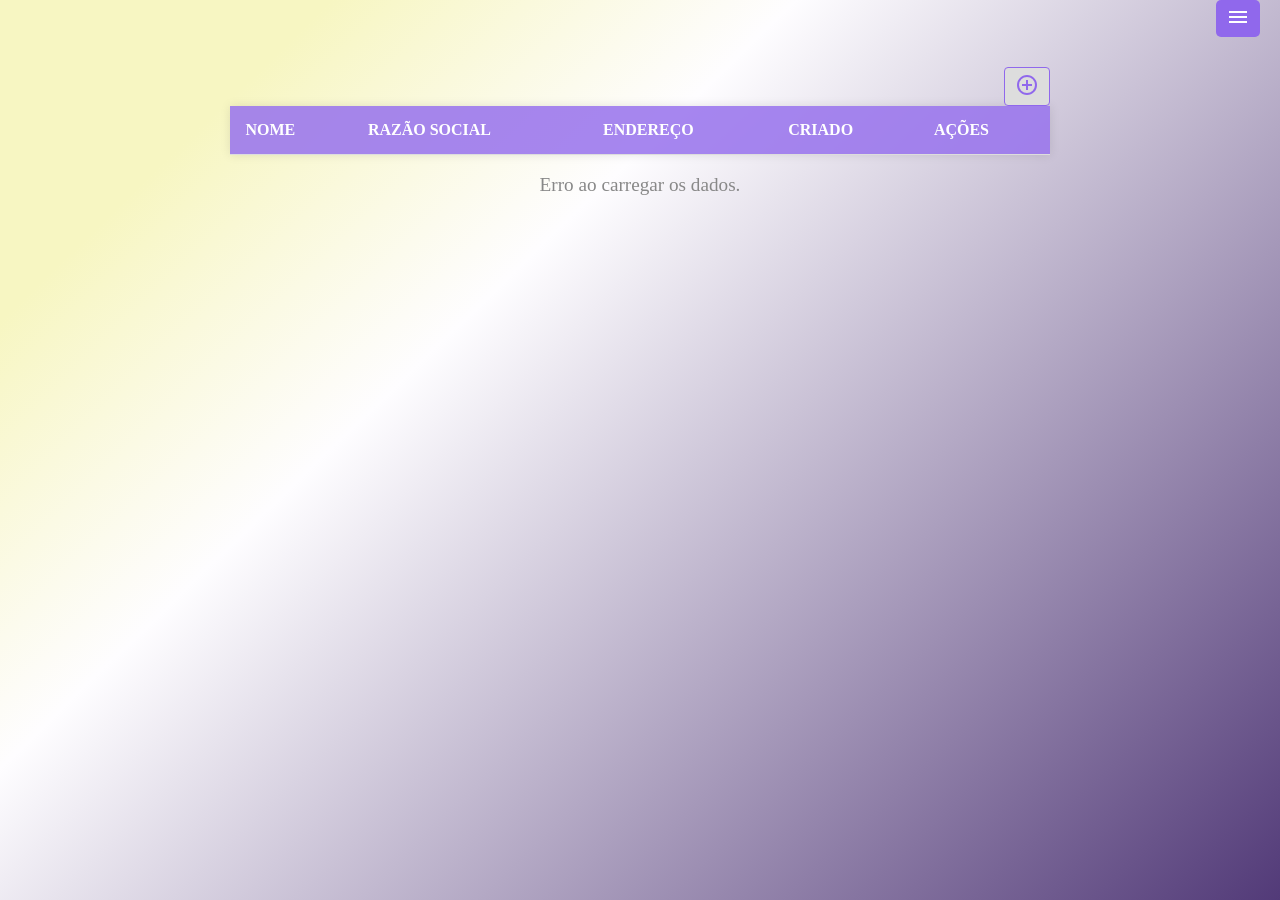
<file: index.html>
<!DOCTYPE html>
<html lang="pt-br">
<head>
    <meta charset="UTF-8">
    <meta name="viewport" content="width=device-width, initial-scale=1.0">
    <title>CRUD</title>
    <link rel="stylesheet" href="/css/grid.css">
    <link rel="stylesheet" href="/css/menu.css">
</head>
<body>

    <div class="menu-container">
        <button id="nav" title="Perfil" class="menu-button" onclick="toggleMenu()">
            <svg xmlns="http://www.w3.org/2000/svg" height="24px" viewBox="0 -960 960 960" width="24px" fill="#FFFFFF"><path d="M120-240v-80h720v80H120Zm0-200v-80h720v80H120Zm0-200v-80h720v80H120Z"/></svg>
        </button>
        <div class="menu-content" id="menuDropdown">
            <a href="/login.html">Sair</a>
        </div>
    </div>

    <div class="container">
        <div class="container">
            <table id="tabela-stores">
                <thead>
                    <button id="add" title="Adicionar" onClick="javascript:window.location.href='/html/form.html?type=create'">
                        <svg xmlns="http://www.w3.org/2000/svg" height="24px" viewBox="0 -960 960 960" width="24px" fill="#9068ec"><path d="M440-280h80v-160h160v-80H520v-160h-80v160H280v80h160v160Zm40 200q-83 0-156-31.5T197-197q-54-54-85.5-127T80-480q0-83 31.5-156T197-763q54-54 127-85.5T480-880q83 0 156 31.5T763-763q54 54 85.5 127T880-480q0 83-31.5 156T763-197q-54 54-127 85.5T480-80Zm0-80q134 0 227-93t93-227q0-134-93-227t-227-93q-134 0-227 93t-93 227q0 134 93 227t227 93Zm0-320Z"/></svg>
                    </button>
                    <tr>
                        <th>NOME</th>
                        <th>RAZÃO SOCIAL</th>
                        <th>ENDEREÇO</th>
                        <th>CRIADO</th>
                        <th>AÇÕES</th>
                    </tr>
                </thead>
                <tbody>
                    <!-- Os dados serão carregados aqui -->
                </tbody>
            </table>
            <p id="no-data-msg" class="no-data" style="display: none;">Nenhum registro encontrado.</p>
        </div>
    </div>

    <script src="/js/menu.js"></script>
    <script src="/js/grid.js"></script>
</body>
</html>
</file>
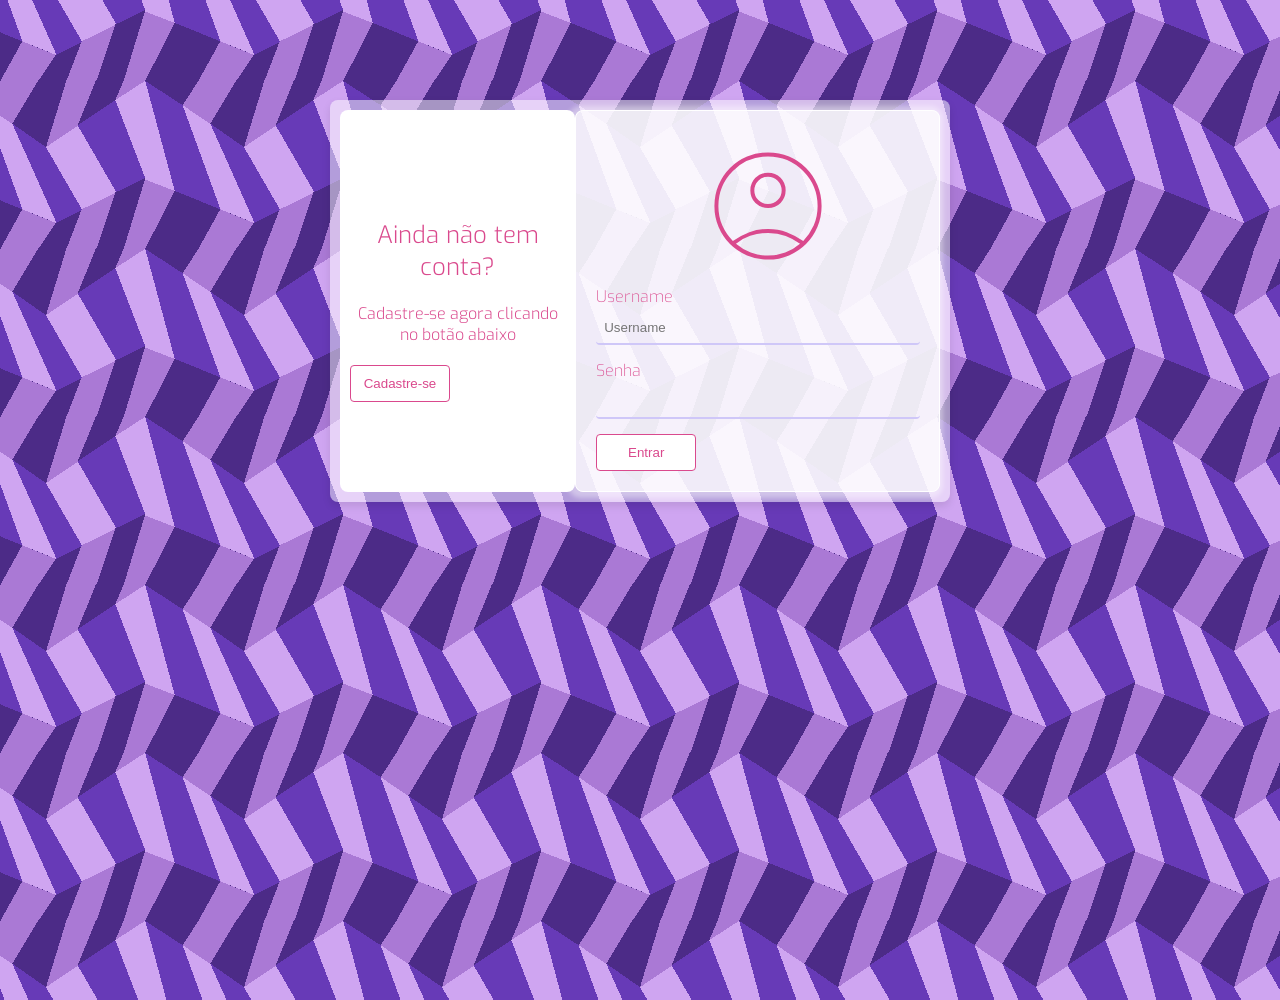
<file: login.html>
<!DOCTYPE html>
<html lang="pt-br">
<head>
    <meta charset="UTF-8">
    <meta name="viewport" content="width=device-width, initial-scale=1.0">
    <title>CRUD</title>
    <link rel="stylesheet" href="/css/login.css">
</head>
<body>

    <div id="div-master-login">
        <div id="div-box-login">
            <h2>Ainda não tem conta?</h2>
            <p>Cadastre-se agora clicando no botão abaixo</p>
            <button id="cadastrar" onClick="javascript:window.location.href='/register.html'">
                Cadastre-se
            </button>
        </div>
        <fieldset id="div-form-login">
            
            <span>
                <svg xmlns="http://www.w3.org/2000/svg" height="150px" viewBox="0 -960 960 960" width="150px" fill="#DA498D"><path d="M255.09-256.5q51.41-35.5 105.41-56T480-333q65.5 0 119.5 20.5t106 56q41.5-41.5 66.75-98.15Q797.5-411.3 797.5-479.9q0-132.1-92.75-224.85T480-797.5q-132 0-224.75 92.75T162.5-479.9q0 68.6 25.25 125.25Q213-298 255.09-256.5ZM480.14-467q-48.14 0-80.64-32.36t-32.5-80.5q0-48.14 32.36-80.64t80.5-32.5q48.14 0 80.64 32.36t32.5 80.5q0 48.14-32.36 80.64t-80.5 32.5ZM480-137q-71.41 0-134.32-26.76-62.9-26.77-109.04-73Q190.5-283 163.75-345.84 137-408.67 137-480.25q0-71.66 26.76-134.32 26.77-62.65 73-108.79Q283-769.5 345.84-796.25 408.67-823 480.25-823q71.66 0 134.32 26.76 62.65 26.77 108.79 73Q769.5-677 796.25-614.46 823-551.91 823-480q0 71.41-26.76 134.32-26.77 62.9-73 109.04Q677-190.5 614.46-163.75 551.91-137 480-137Zm-.03-25.5q55.53 0 110.28-20.25T685-238q-40-31.5-91.72-50.5t-113.19-19q-61.47 0-114.28 18T275-238q40 35 94.72 55.25t110.25 20.25Zm.03-330q36.5 0 62-25.5t25.5-62q0-36.5-25.5-62t-62-25.5q-36.5 0-62 25.5t-25.5 62q0 36.5 25.5 62t62 25.5Zm0-87.5Zm0 345Z"/></svg>        
            </span>
            
            <form id="storeForm">
                
                <div class="form-group">
                    <label for="username">Username</label>
                    <input type="text" id="user-login" name="username" placeholder="Username" required>
                </div>

                <div class="form-group">
                    <label for="password">Senha</label>
                    <input type="password" id="pass-login" name="password" required>
                </div>

                <button id="entrar">
                    Entrar
                </button>
                
            </form>
        </fieldset>
    </div>
    <script>
        window.onload = function () { 
    
            document.getElementById('entrar').addEventListener('click', function(event){
                event.preventDefault(); // Impede o envio do formulário por padrão
                login();
            });
        }

        function login(){

            const username = document.getElementById('user-login').value;
            const password = document.getElementById('pass-login').value;
            

            fetch('http://localhost:8090/auth/login', {
            method: 'POST',
            headers: {
                'Accept': 'application/json',
                'Content-Type': 'application/json'
            },
            body: JSON.stringify({
                username,
                password,
            })
            })
            .then(response => {
                if (!response.ok) {
                    throw new Error(`Erro HTTP! Status: ${response.status}`);
                }
                // Verifica se a resposta tem conteúdo antes de tentar converter para JSON
                return response.text().then(text => text ? JSON.parse(text) : {});
            })
            .then(data => {
                window.location.href="/index.html";
                localStorage.setItem("token", data.token)
                // Resetar formulário após o envio
                document.getElementById('storeForm').reset();
            }) 
            .catch(function(error) {
                alert("Usuário ou senha inválidos");
                console.error('Erro:', error);
            });

        }
    </script>
</body>
</html>
</file>
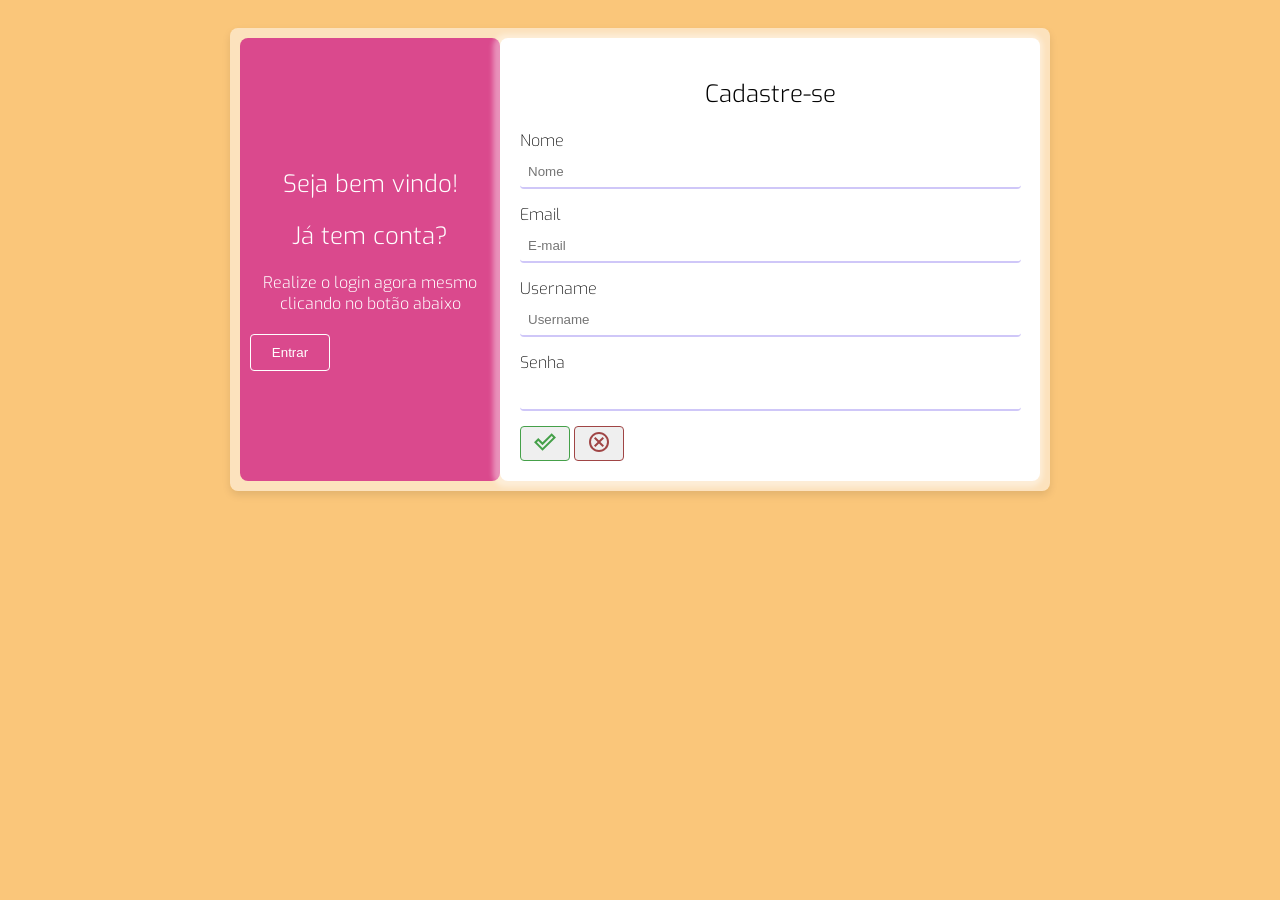
<file: register.html>
<!DOCTYPE html>
<html lang="pt-br">
<head>
    <meta charset="UTF-8">
    <meta name="viewport" content="width=device-width, initial-scale=1.0">
    <title>CRUD</title>
    <link rel="stylesheet" href="/css/register.css">
</head>
<body>
    <div id="div-master-signup">
    <div id="div-box-signup">
        <h2>Seja bem vindo!</h2>
        <h2>Já tem conta?</h2>
        <p>Realize o login agora mesmo clicando no botão abaixo</p>
        <button id="login" onClick="javascript:window.location.href='/login.html'">Entrar</button>
    </div>
    <div class="container" id="div-form">
        <h2>Cadastre-se</h2>
        <form id="storeForm">
            <div class="form-group">
                <label for="nome">Nome</label>
                <input type="text" id="nomeRegister" name="nome" placeholder="Nome" required>
            </div>

            <div class="form-group">
                <label for="email">Email</label>
                <input type="email" id="email" name="email" placeholder="E-mail" required>
            </div>

            <div class="form-group">
                <label for="username">Username</label>
                <input type="text" id="username" name="username" placeholder="Username" required>
            </div>

            <div class="form-group">
                <label for="password">Senha</label>
                <input type="password" id="password" name="password" required>
            </div>
            
            <button id="cadastrar">
                <svg xmlns="http://www.w3.org/2000/svg" height="24px" viewBox="0 -960 960 960" width="24px" fill="#45a049"><path d="m381-240 424-424-57-56-368 367-169-170-57 57 227 226Zm0 113L42-466l169-170 170 170 366-367 172 168-538 538Z"/></svg>                
            </button>
            <button id="cancel" onClick="javascript:window.location.href='/login.html'">
                <svg xmlns="http://www.w3.org/2000/svg" height="24px" viewBox="0 -960 960 960" width="24px" fill="#a04545"><path d="m336-280 144-144 144 144 56-56-144-144 144-144-56-56-144 144-144-144-56 56 144 144-144 144 56 56ZM480-80q-83 0-156-31.5T197-197q-54-54-85.5-127T80-480q0-83 31.5-156T197-763q54-54 127-85.5T480-880q83 0 156 31.5T763-763q54 54 85.5 127T880-480q0 83-31.5 156T763-197q-54 54-127 85.5T480-80Zm0-80q134 0 227-93t93-227q0-134-93-227t-227-93q-134 0-227 93t-93 227q0 134 93 227t227 93Zm0-320Z"/></svg>
            </button>
        </form>
    </div>
    </div>
    <script>
        window.onload = function () { 
            document.getElementById('cadastrar').addEventListener('click', function(event){
                event.preventDefault(); // Impede o envio do formulário por padrão
                registrar();
            });
        }
        function registrar() {
            const nome = document.getElementById('nomeRegister').value;
            const email = document.getElementById('email').value;
            const username = document.getElementById('username').value;
            const password = document.getElementById('password').value;
            const role = "ADMIN";

            fetch('http://localhost:8090/auth/register', {
                method: 'POST',
                headers: {
                    'Accept': 'application/json',
                    'Content-Type': 'application/json',
                },
                body: JSON.stringify({
                    nome,
                    email,
                    password,
                    username,
                    role
                })
            })
            .then(response => {
                if (!response.ok) {
                    throw new Error(`Erro HTTP! Status: ${response.status}`);
                }
                // Verifica se a resposta tem conteúdo antes de tentar converter para JSON
                return response.text().then(text => text ? JSON.parse(text) : {});
            })
            .then(data => {
                alert('Usuário cadastrado com sucesso!');
                window.location.href="/login.html";
                document.getElementById('storeForm').reset();
                
            })
            .catch(error => console.error('Erro:', error));
        }

    </script>
</body>
</html>
</file>
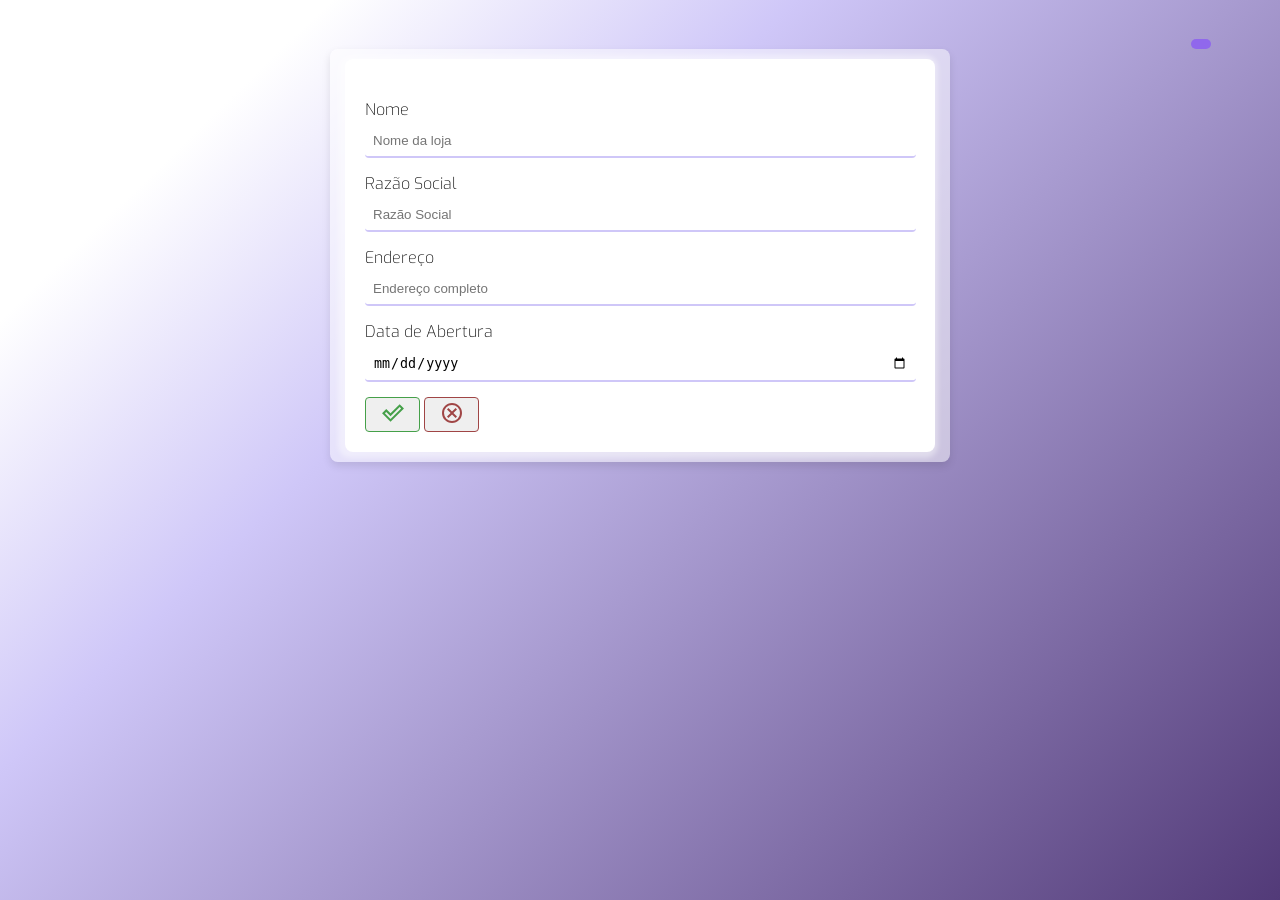
<file: html/form.html>
<!DOCTYPE html>
<html lang="pt-br">
<head>
    <meta charset="UTF-8">
    <meta name="viewport" content="width=device-width, initial-scale=1.0">
    <title>CRUD</title>
    <link rel="stylesheet" href="https://use.fontawesome.com/releases/v5.0.7/css/all.css">
    <link rel="stylesheet" href="/css/styles.css">
    <link rel="stylesheet" href="/css/menu.css">
</head>
<body>
    <div class="menu-container">
        <button class="menu-button" onclick="toggleMenu()"></button>
        <div class="menu-content" id="menuDropdown">
            <a href="#">Meu Perfil</a>
            <a href="#">Configurações</a>
            <a href="/login.html">Sair</a>
        </div>
    </div>
    <div id="master">
    <div class="container">
        <h2 id="title"></h2>
        <form id="storeForm" action="." method="post">
            <div class="form-group">
                <label for="nome">Nome</label>
                <input type="text" id="nome" name="nome" placeholder="Nome da loja" required>
            </div>

            <div class="form-group">
                <label for="razaoSocial">Razão Social</label>
                <input type="text" id="razaoSocial" name="razaoSocial" placeholder="Razão Social" required>
            </div>

            <div class="form-group">
                <label for="endereco">Endereço</label>
                <input type="text" id="endereco" name="endereco" placeholder="Endereço completo" required>
            </div>

            <div class="form-group">
                <label for="dataAbertura">Data de Abertura</label>
                <input type="date" id="dataAbertura" name="dataAbertura" required>
            </div>

            <button id="save">
                <svg xmlns="http://www.w3.org/2000/svg" height="24px" viewBox="0 -960 960 960" width="24px" fill="#45a049"><path d="m381-240 424-424-57-56-368 367-169-170-57 57 227 226Zm0 113L42-466l169-170 170 170 366-367 172 168-538 538Z"/></svg>                
            </button>
            <button id="cancel" onClick="javascript:window.location.href='/index.html'">
                <svg xmlns="http://www.w3.org/2000/svg" height="24px" viewBox="0 -960 960 960" width="24px" fill="#a04545"><path d="m336-280 144-144 144 144 56-56-144-144 144-144-56-56-144 144-144-144-56 56 144 144-144 144 56 56ZM480-80q-83 0-156-31.5T197-197q-54-54-85.5-127T80-480q0-83 31.5-156T197-763q54-54 127-85.5T480-880q83 0 156 31.5T763-763q54 54 85.5 127T880-480q0 83-31.5 156T763-197q-54 54-127 85.5T480-80Zm0-80q134 0 227-93t93-227q0-134-93-227t-227-93q-134 0-227 93t-93 227q0 134 93 227t227 93Zm0-320Z"/></svg>
            </button>
        </form>
    </div>
    </div>
    <script src="/js/app.js"></script>
</body>
</html>
</file>
<file: css/grid.css>
body {
    font-family: "Exo", serif;
    font-optical-sizing: auto;
    font-weight: 400;
    font-style: normal;
    margin: 0;
    padding: 0;
    background: linear-gradient(316deg, #523a78 0%, #fefdff 64%, #f7f6c2 85%);    
    background-repeat: no-repeat;
    background-attachment: fixed;
	
}

.container {
    width: 80%;
    margin: auto;
    margin-top: 30px;
}

table {
    width: 100%;
    border-collapse: collapse;
    background-color: rgba(255,255,255, 0.4);
    box-shadow: 0 0 10px rgba(0, 0, 0, 0.1);
}

th, td {
    padding: 15px;
    text-align: left;
    border-bottom: 1px solid #ddd;
}

th {
    background-color:  rgba(144, 104, 236, 0.8);
    color: white;
}

tr:hover {
    background-color: #f1f1f1;
}

.no-data {
    text-align: center;
    color: #888;
    font-size: 1.2em;
}

button {
    
    padding: 5px 10px;
    border: none;
    border-radius: 4px;
}
#add{
    float: right;
    border: 1px solid #9068ec;
    background: #ddd;
}
button:hover {
    background-color: #fff;
    border: 1px solid #cfc7f8;
}
</file>
<file: css/menu.css>
.menu-container {
    position: relative;
    margin-left:95%;
    display: inline-block;
    
} 
.menu-button {
    background-color: #9068ec;
    color: white;
    padding: 5px 10px;
    border: none;
    cursor: pointer;
    border-radius: 5px;
    
}
.menu-content {
    display: none;
    position: absolute;
    background-color: white;
    box-shadow: 0px 4px 8px rgba(0, 0, 0, 0.1);
    left: -60px;
    min-width: 100px;
    border-radius: 5px;
    overflow: hidden;
}
.menu-content a {
    display: block;
    padding: 10px;
    text-decoration: none;
    color: #9068ec;
}
.menu-content a:hover {
    background-color: #9068ec;
    color: #f1f1f1;
}
.show {
    display: block;
} 

#nav:hover{
    background-color: #fff;
    border: 1px solid #cfc7f8;
    fill: #9068ec;
}

#nav:hover svg{
    fill: #9068ec;
}
</file>
<file: css/login.css>
@import url("/css/styles.css");

body {
	--sz: 6px;  /* size */
	--r1: #fd2e1a;
	--r2: #9a252a;
	--v1: #cfa5f1;
	--r1: #673AB7;
	--r2: #4c2b87;
	--v2: #aa79d5;
	--ts: 50%/ calc(var(--sz) * 33) calc(var(--sz) * 28);

	margin: 0;
	padding: 0;
	height: 100vh;
	overflow: hidden;
	background: 
		conic-gradient(from -296deg at 100% 59%, var(--v2) 0 133deg, #fff0 0 100%) var(--ts),
		conic-gradient(from -296deg at 85% 67%, var(--r2) 0 134.5deg, #fff0 0 100%) var(--ts),
		conic-gradient(from -296deg at 68% 77%, var(--v2) 0 137deg, #fff0 0 100%) var(--ts),
		conic-gradient(from -296deg at 55% 85%, var(--r2) 0 150deg, #fff0 0 100%) var(--ts),
		conic-gradient(from -248deg at 38% 77%, var(--v2) 0 97deg, #fff0 0 100%) var(--ts),
		conic-gradient(from -248deg at 15% 66%, var(--r2) 0 95deg, #fff0 0 100%) var(--ts),
		conic-gradient(from 207deg at 15% 66%, var(--v2) 0 84deg, var(--v1) 0 138deg, #fff0 0 100%) var(--ts),
		conic-gradient(from 23deg at 85% 12%, var(--v2) 0 34deg, var(--v1) 0 136deg, #fff0 0 100%) var(--ts),
		conic-gradient(from 22deg at 66% 27%, var(--r2) 0 34deg, var(--r1) 0 128deg, #fff0 0 100%) var(--ts),
		conic-gradient(from 17deg at 50% 40%, var(--v2) 0 39deg, var(--v1) 0 133deg, #fff0 0 100%) var(--ts),
		conic-gradient(from 31deg at 33% 26%, var(--r2) 0 94deg, var(--r1) 0 125deg, #fff0 0 100%) var(--ts),
		conic-gradient(from -57deg at 19% 15%, var(--r2) 0 90deg, var(--v2) 0 181deg, var(--v1) 0 217deg, var(--r1) 0 360deg, #fff0 0 100%) var(--ts)
    ;
}

#div-master-login{
    display: flex;
    max-width: 600px;
    margin: auto;
    margin-top: 100px;
    background-color: rgba(255, 255, 255, 0.5);
    padding: 10px;
    border-radius: 8px;
    box-shadow: 0 4px 8px rgba(0, 0, 0, 0.1);
    align-content: center;
}

#div-box-login{
    background-color: #FFFFFF;
    flex-direction: column;
    width: 40%;
    padding: 10px;
    color: #DA498D;
    border-radius: 8px;
    justify-items: center;
    align-content: center;
}
p{
    font-weight: 300;
    text-align: center;
    margin-bottom: 20px;
}
fieldset{
    background-color: rgba(255, 255, 255, .8);
    width: 60%;
    margin: auto;
    border-radius: 8px;
    color: #DA498D;
    max-width: 500px;
    padding: 20px;
    border: 1px solid #FFFFFF;
    box-shadow: -2px 1px 5px 5px rgba(255,255,255,0.4);
}

span{
    margin-left: 30%;
}

#entrar, #cadastrar{
    width: 100px;
    padding: 10px;
    border: 1px solid #DA498D;
    background-color: #FFFFFF;
    color: #DA498D;
    font-weight: 400;
}

#entrar:hover{
    border: 1px solid #4c2b87;
    background-color: #FFFFFF;
    color: #4c2b87;
    font-weight: 400;
}
</file>
<file: css/register.css>
@import url("/css/styles.css");

body{
    background: #FAC67A;
}

#div-master-signup{
    display: flex;
    max-width: 800px;
    margin: 0 auto;
    background-color: rgba(255, 255, 255, 0.5);
    padding: 10px;
    border-radius: 8px;
    box-shadow: 0 4px 8px rgba(0, 0, 0, 0.1);
}

#div-box-signup{
    background-color: #DA498D;
    flex-direction: column;
    width: 30%;
    padding: 10px;
    color: #FFFFFF;
    border-radius: 8px;
    justify-items: center;
    align-content: center;
}

#div-form {
    max-width: 500px;
    width: 70%;
    margin: auto;
    background-color: white;
    padding: 20px;
    border-radius: 8px;
    box-shadow: -2px 1px 5px 5px rgba(255,255,255,0.4);
}

p{
    font-weight: 300;
    text-align: center;
    margin-bottom: 20px;
}

#login{
    width: 80px;
    padding: 10px;
    border: 1px solid #FFFFFF;
    background-color: transparent;
    border-radius: 4px;
    color: #FFFFFF;
}

#login:hover{
    border: 1px solid #DA498D;
    background-color: #FFFFFF;
    color: #DA498D;
    font-weight: 400;
}

#cadastrar{
    border:1px solid #45a049;
}
</file>
<file: css/styles.css>
@import url('https://fonts.googleapis.com/css2?family=Exo:ital@0;1&display=swap');

body {
    font-family: "Exo", serif;
    font-optical-sizing: auto;
    font-weight: 400;
    font-style: normal;
    background: linear-gradient(316deg, #523a78 0%, #cfc7f8 64%, #ffffff 85%) no-repeat;
    background-attachment: fixed;
    padding: 20px;
}
#master{
    max-width: 600px;
    margin: 0 auto;
    height: auto;
    background-color: rgba(255, 255, 255, 0.5);
    padding: 10px;
    border-radius: 8px;
    box-shadow: 0 4px 8px rgba(0, 0, 0, 0.1);
}
.container {
    max-width: 550px;
    margin: auto;
    background-color: white;
    padding: 20px;
    border-radius: 8px;
    box-shadow: -2px 1px 5px 5px rgba(255,255,255,0.4);
}
h2 {
    font-weight: 300;
    text-align: center;
    margin-bottom: 20px;
}
.form-group {
    margin-bottom: 15px;
    margin-right: 15px;
}
label {
    font-weight: 200;
    display: block;
    margin-bottom: 5px;
}
input[type="text"], input[type="date"], input[type="email"], input[type="password"] {
    width: 100%;
    padding: 8px;
    border-style: none; 
    background: transparent; 
    outline: none;
    border-bottom: 2px solid #cfc7f8;
    border-radius: 4px;
    margin-right: 10px;
}
button {
    width: 10%;
    padding: 3px;
    border: none;
    border-radius: 4px;
}
#save{
    border:1px solid #45a049;
}
#cancel{
    border: 1px solid #a04545;
}
button:hover {
    background-color: #fff;
    border: 1px solid #cfc7f8;
}
</file>
